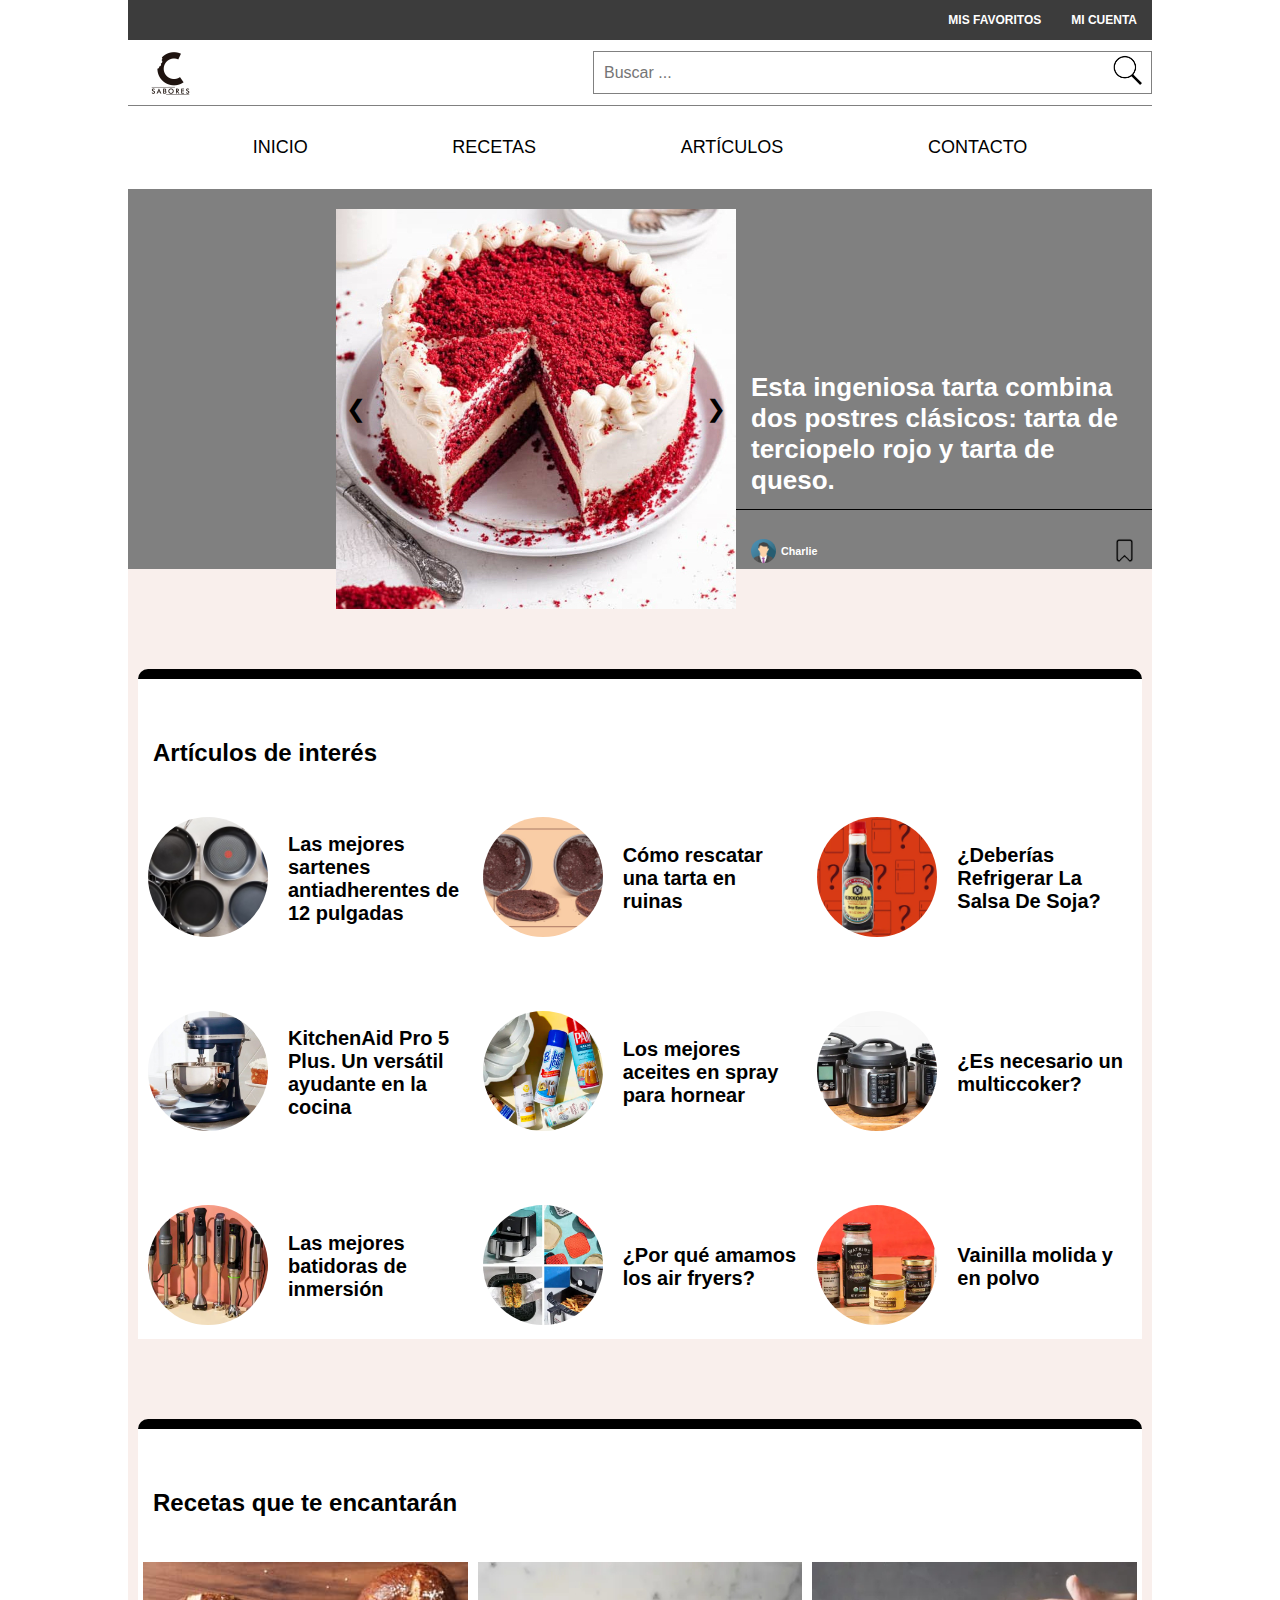
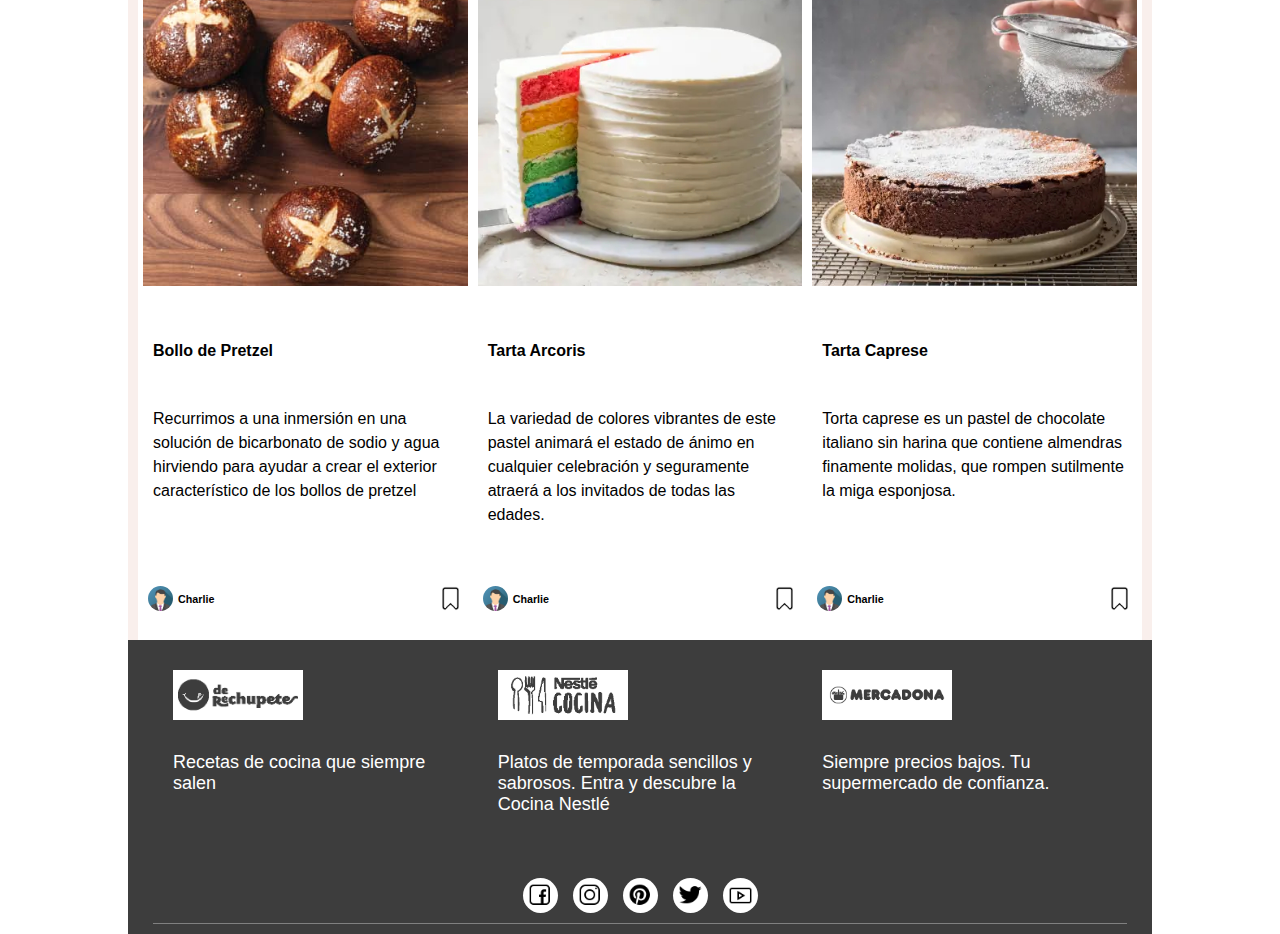
<file: index.html>
<!DOCTYPE html>
<html lang="en">
<head>
    <meta charset="UTF-8">
    <meta http-equiv="X-UA-Compatible" content="IE=edge">
    <meta name="viewport" content="width=device-width, initial-scale=1.0">
    <script src="scripts/script.js"></script>
    <script src="scripts/web_components/articulo_card.js"></script>
    <script src="scripts/web_components/autor_card.js"></script>
    <script src="scripts/web_components/container_articulos.js"></script>
    <script src="scripts/web_components/container_recetas.js"></script>
    <script src="scripts/web_components/ext_web.js"></script>
    <script src="scripts/web_components/footer.js"></script>
    <script src="scripts/web_components/header.js"></script>
    <script src="scripts/web_components/main_slider.js"></script>
    <script src="scripts/web_components/nav_bar.js"></script>
    <script src="scripts/web_components/nav_list.js"></script>
    <script src="scripts/web_components/receta_card.js"></script>
    <script src="scripts/web_components/social_networks.js"></script>
    <script src="scripts/web_components/top_bar.js"></script>
    <link rel="stylesheet" href="styles/styles.css">
    <link rel="stylesheet" href="styles/web_pages/index.css">
    <title>Index</title>
</head>
<body>
    <div id="wrapper">
        <header>
            <app-header></app-header>
        </header>
        <section>
            <app-main-slider></app-main-slider>
        </section>
        <aside>
            <app-container-articulos></app-container-articulos>
        </aside>
        <article>
            <app-container-recetas max="3"></app-container-receta>
        </article>
        <footer>
            <app-footer></app-footer>
        </footer>

    </div>

</body>
</html>
</file>
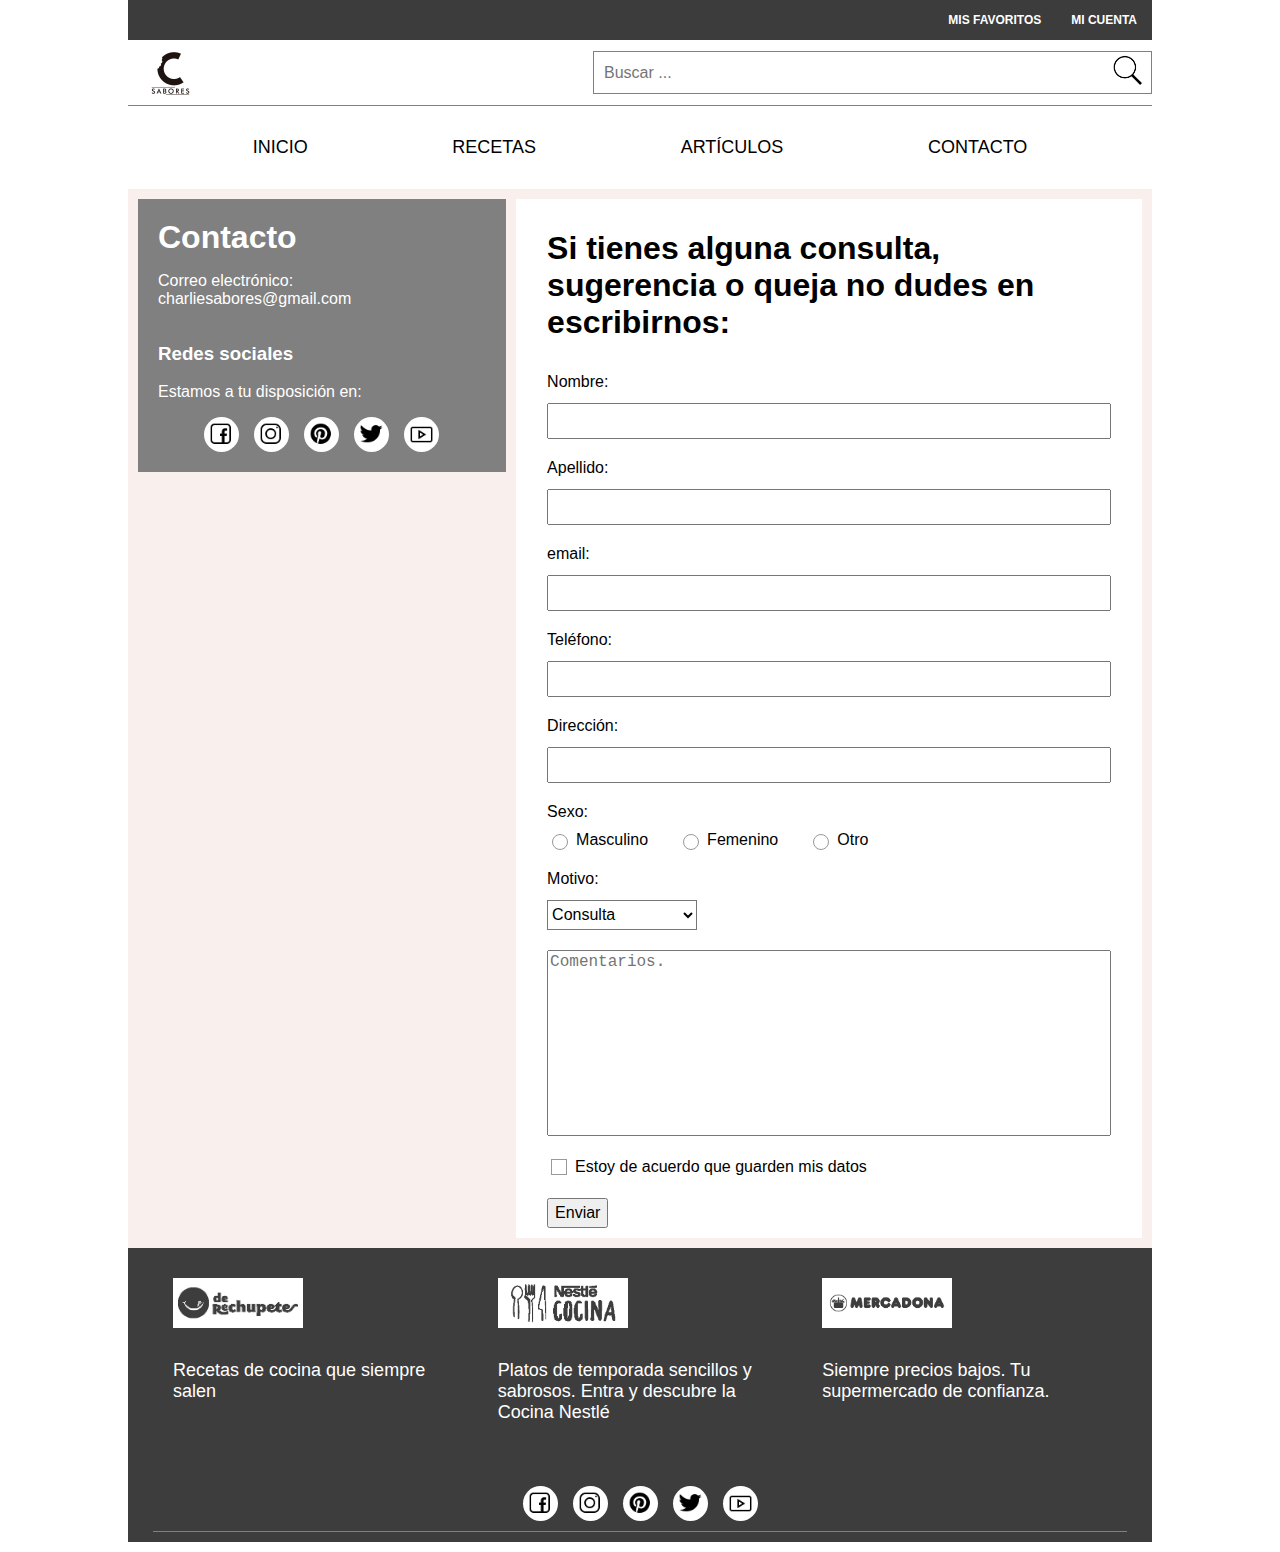
<file: contacto.html>
<!DOCTYPE html>
<html lang="en">
<head>
    <meta charset="UTF-8">
    <meta http-equiv="X-UA-Compatible" content="IE=edge">
    <meta name="viewport" content="width=device-width, initial-scale=1.0">
    <script src="scripts/script.js"></script>
    <script src="scripts/web_components/ext_web.js"></script>
    <script src="scripts/web_components/footer.js"></script>
    <script src="scripts/web_components/header.js"></script>
    <script src="scripts/web_components/nav_bar.js"></script>
    <script src="scripts/web_components/nav_list.js"></script>
    <script src="scripts/web_components/social_networks.js"></script>
    <script src="scripts/web_components/top_bar.js"></script>
    <script src="scripts/web_components/contacto_form.js"></script>
    <script src="scripts/web_components/contacto_card.js"></script>
    <link rel="stylesheet" href="styles/styles.css">
    <link rel="stylesheet" href="styles/web_pages/contacto.css">
    <title>Contacto</title>
</head>
<body>
    <div id="wrapper">
        <header>
            <app-header></app-header>
        </header>
        <div id="contacto">
            <aside>
                <app-contacto-card></app-contacto-card>
            </aside>
            <section>
                <app-contacto-form></app-contacto-form>
            </section>
        </div>
        <footer>
            <app-footer></app-footer>
        </footer>
    </div>
</body>
</html>
</file>
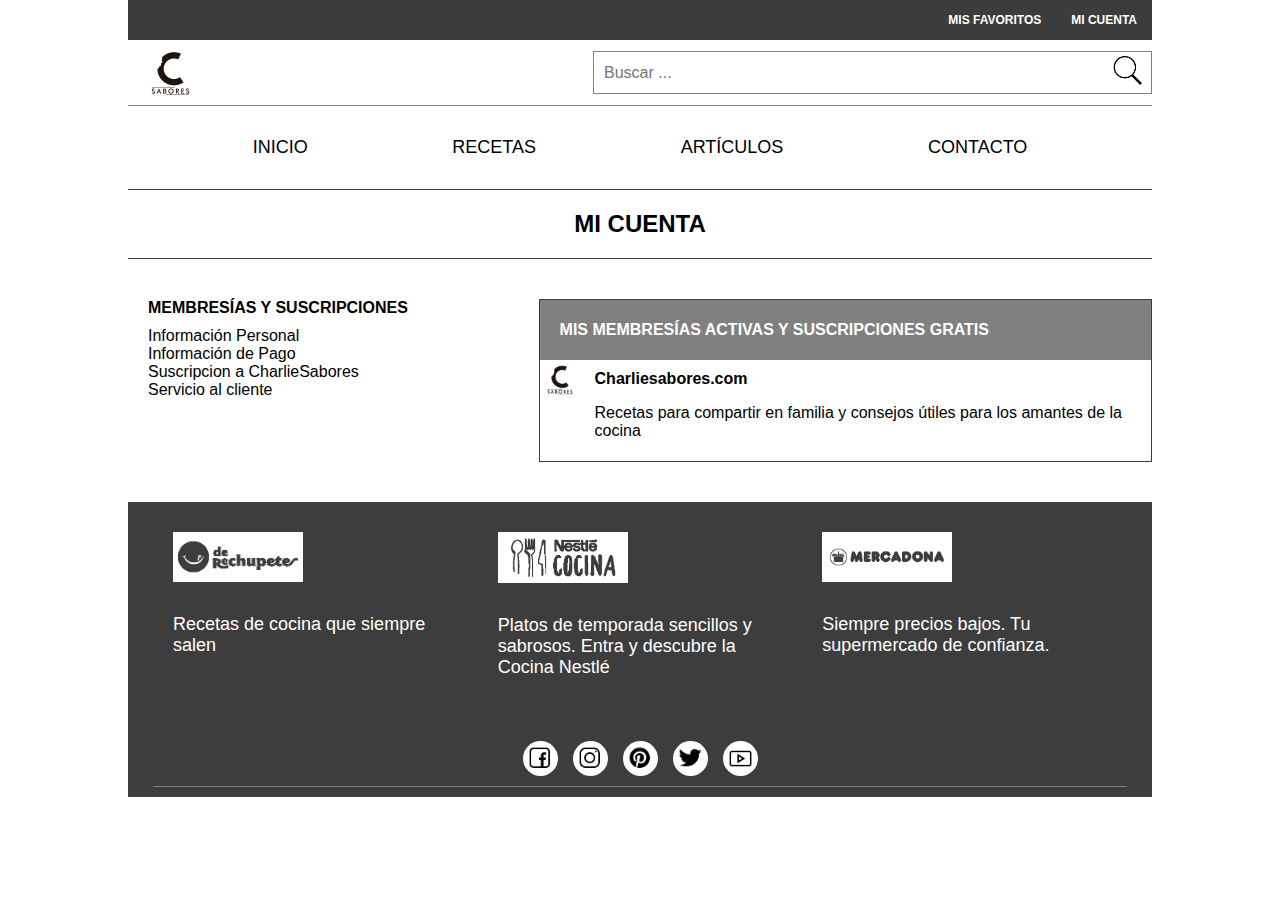
<file: micuenta.html>
<!DOCTYPE html>
<html lang="en">
<head>
    <meta charset="UTF-8">
    <meta http-equiv="X-UA-Compatible" content="IE=edge">
    <meta name="viewport" content="width=device-width, initial-scale=1.0">
    <script src="scripts/script.js"></script>
    <script src="scripts/web_components/ext_web.js"></script>
    <script src="scripts/web_components/footer.js"></script>
    <script src="scripts/web_components/header.js"></script>
    <script src="scripts/web_components/nav_bar.js"></script>
    <script src="scripts/web_components/nav_list.js"></script>
    <script src="scripts/web_components/social_networks.js"></script>
    <script src="scripts/web_components/top_bar.js"></script>
    <script src="scripts/web_components/micuenta_card.js"></script>
    <link rel="stylesheet" href="styles/styles.css">
    <link rel="stylesheet" href="styles/web_pages/micuenta.css">
    <title>Mi cuenta</title>
</head>
<body>
    <div id="wrapper">
        <header>
            <app-header></app-header>
        </header>
        <section>
            <app-micuenta-card></app-micuenta-card>
        </section>
        <footer>
            <app-footer></app-footer>
        </footer>
    </div>
</body>
</html>
</file>
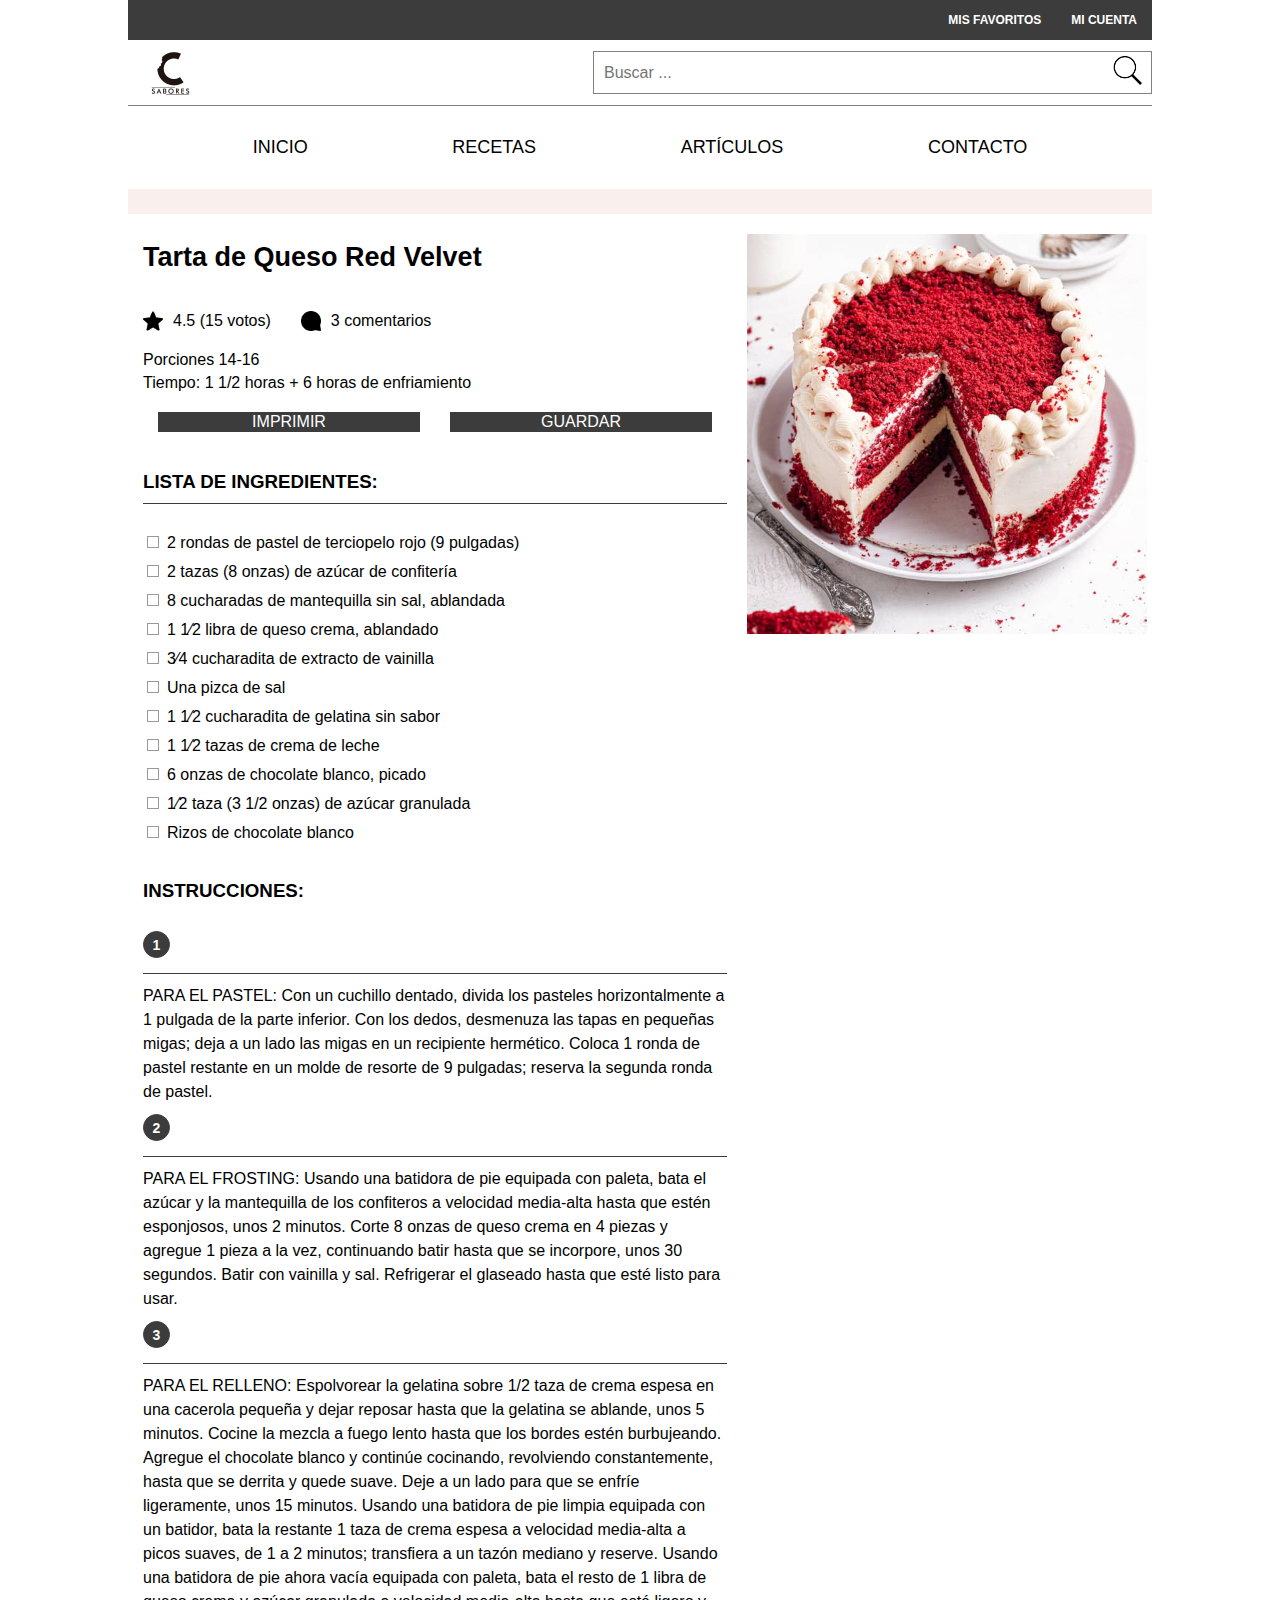
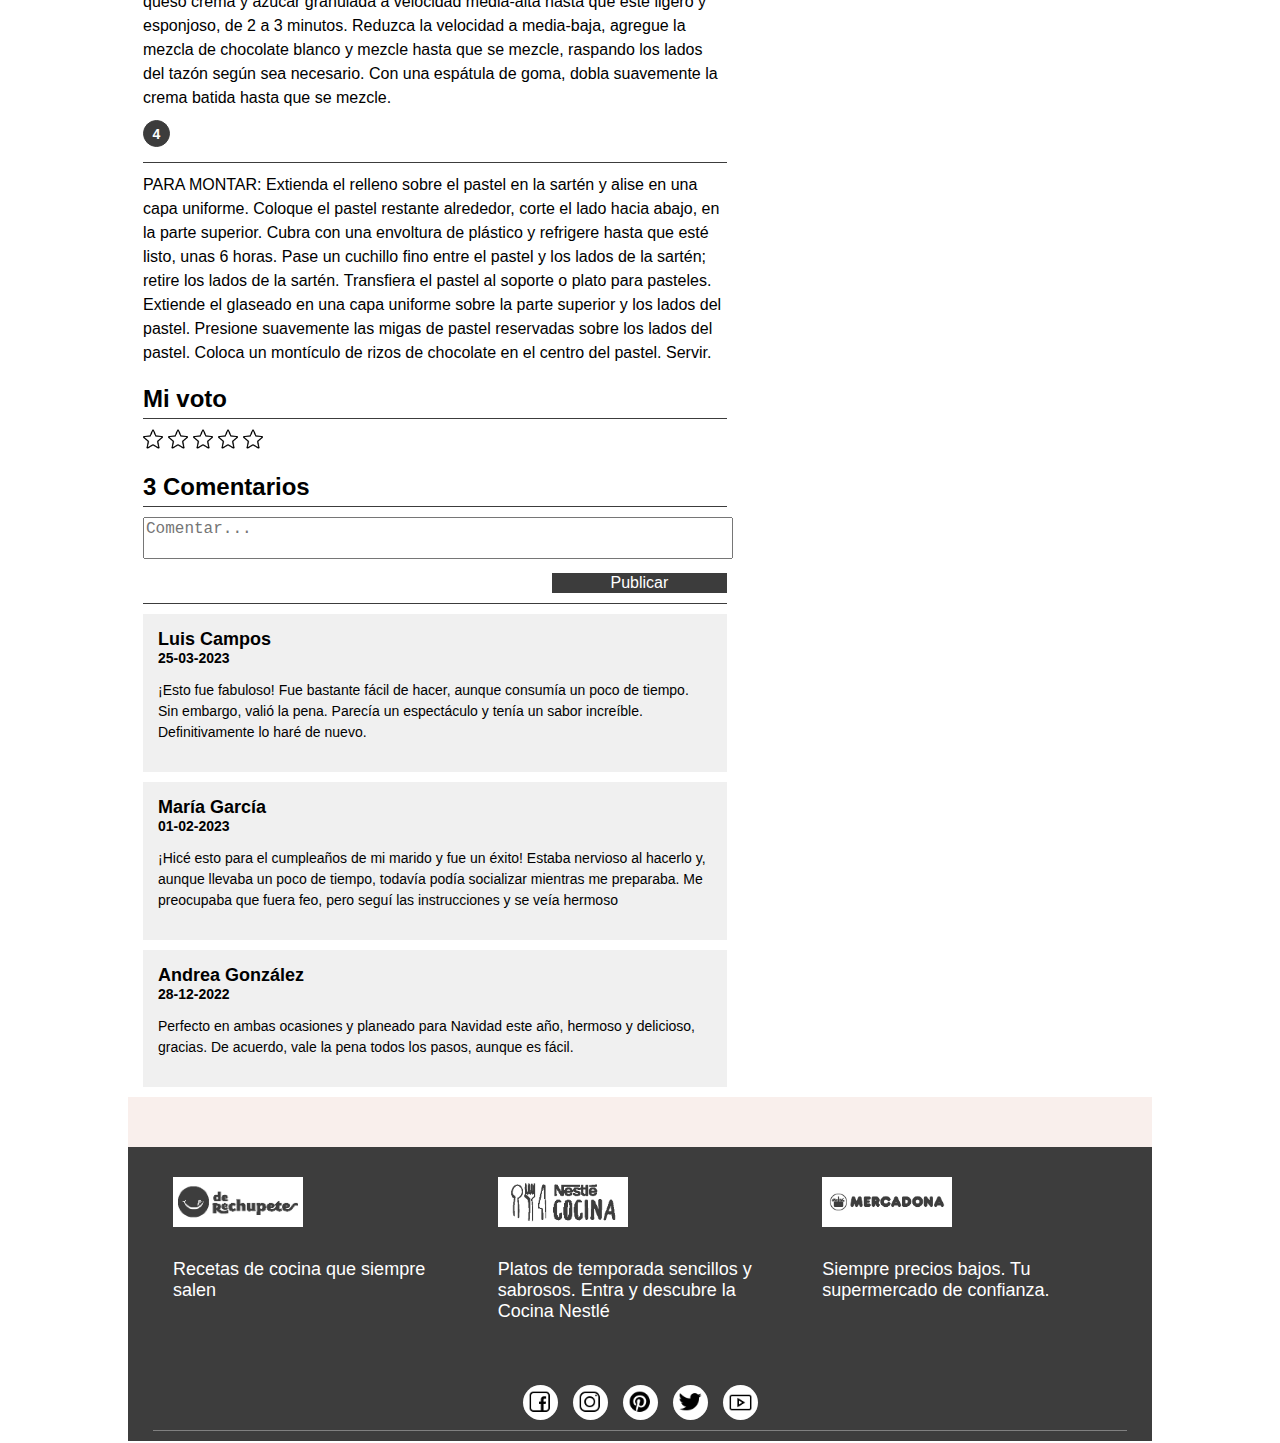
<file: red_velvet_cheesecake.html>
<!DOCTYPE html>
<html lang="en">
<head>
    <meta charset="UTF-8">
    <meta http-equiv="X-UA-Compatible" content="IE=edge">
    <meta name="viewport" content="width=device-width, initial-scale=1.0">
    <script src="scripts/script.js"></script>
    <script src="scripts/web_components/autor_card.js"></script>
    <script src="scripts/web_components/barra_comentar.js"></script>
    <script src="scripts/web_components/barra_votar.js"></script>
    <script src="scripts/web_components/ext_web.js"></script>
    <script src="scripts/web_components/footer.js"></script>
    <script src="scripts/web_components/header.js"></script>
    <script src="scripts/web_components/nav_bar.js"></script>
    <script src="scripts/web_components/nav_list.js"></script>
    <script src="scripts/web_components/receta_full.js"></script>
    <script src="scripts/web_components/social_networks.js"></script>
    <script src="scripts/web_components/top_bar.js"></script>
    <link rel="stylesheet" href="styles/styles.css">
    <link rel="stylesheet" href="styles/web_pages/receta.css">
    <title>Red Velvet Cheesecake</title>
</head>
<body>
    <div id="wrapper">
        <header>
            <app-header></app-header>
        </header>
        <section>
            <app-receta-full></app-receta-full>
        </section>
        <footer>
            <app-footer></app-footer>
        </footer>
    </div>
</body>
</html>
</file>
<file: styles/styles.css>
*{
    margin: 0;
    padding: 0;
    font-family: Arial, Helvetica, sans-serif;
}

body{
    display: flex;
    justify-content: center;
}

#wrapper{
  
    max-width: 100%;
    background-color: rgb(249,239,236);
    text-size-adjust: 100%;
    opacity: 0;
    transition: opacity 0.25s;
}

header, section, aside, article, footer{
    max-width: 100%;
}

.sticky{
    width: 100%;
    z-index: 1;
    position: fixed;
    top: 0;
}


@media only screen and (min-width: 800px){
    #wrapper, header, section, aside, article, footer{
        max-width: 800px;
    }
}  

@media only screen and (min-width: 1024px){
    #wrapper, header, section, aside, article, footer{
        max-width: 1024px;
    }
}
</file>
<file: styles/web_pages/index.css>
#wrapper{
    display: flex;
    flex-flow: column wrap;
    justify-content: center;
}

section{
    width: 100%;
    height: auto;
    background-color: white;
    margin-bottom: 60px;
}

aside{
    margin-bottom: 80px;
}

aside, article {
    padding-left: 10px;
    padding-right: 10px;
}


@media only screen and (min-width: 800px){

}  

@media only screen and (min-width: 1024px){

}
</file>
<file: styles/web_pages/contacto.css>
#wrapper{
    display: flex;
    flex-flow: column nowrap;
    justify-content: center;
}

aside, section{
    margin-left: auto;
    margin-right: auto;
    padding: 10px;
}

@media only screen and (max-width: 800px){
    
}

@media only screen and (min-width: 800px){
    #contacto{
        display: flex;
        flex-flow: row nowrap;
        justify-content: center;
    }

    aside{
        flex: 37%;
        padding-right: 5px;
    }

    section{
        flex: 63%;
        padding-left: 5px;
    }
}  

@media only screen and (min-width: 1024px){

}
</file>
<file: styles/web_pages/micuenta.css>
#wrapper{
    display: flex;
    flex-flow: column wrap;
    justify-content: center;
    background-color: white;
}

section{
    margin-bottom: 40px;
}
</file>
<file: styles/web_pages/receta.css>
#wrapper{
    display: flex;
    flex-flow: column wrap;
    justify-content: center;
}

section{
    padding-top: 25px;
    padding-bottom: 50px;
}
</file>
